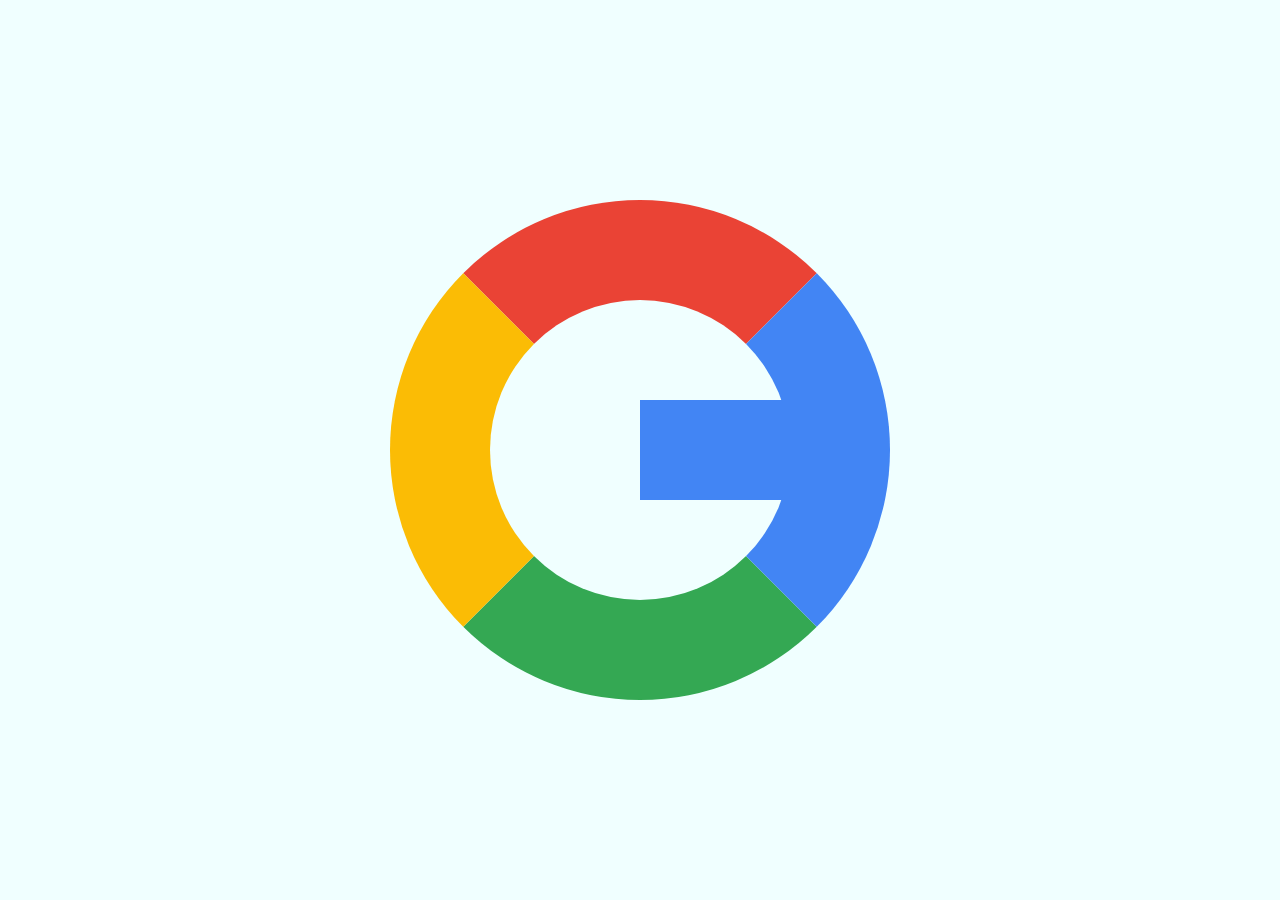
<file: logos/google/index.html>
<!DOCTYPE html>

<html lang="en">

<head>
	<meta charset="UTF-8">
	<meta http-equiv="X-UA-Compatible" content="IE=edge">
	<meta name="viewport" content="width=device-width, initial-scale=1.0">
	<title>Google Logo</title>
	<link rel="stylesheet" href="style.css">
</head>

<body>
    <div class="google-logo"></div>
</body>

</html>
</file>
<file: logos/google/style.css>
body {
    padding: 0;
    margin: 0;
    height: 100vh;
    display: flex;
    justify-content: center;
    align-items: center;
    background-color: azure;
}

.google-logo {
    position: relative;
    width: 300px;
    height: 300px;
    padding: 0;
    border-top: 100px solid #ea4335;
    border-right: 100px solid #4285f4;
    border-bottom: 100px solid #34a853;
    border-left: 100px solid #fbbc05;
    border-radius: 50%;
    background-color: azure;
}

.google-logo::before {
	content: "";
	/* z-index: 100; */
	position: absolute;
	top: 50%;
	right: -95px;
	transform: translateY(-50%);
	width: 245px;
	height: 100px;
	background-color: #4285f4;
}
</file>
